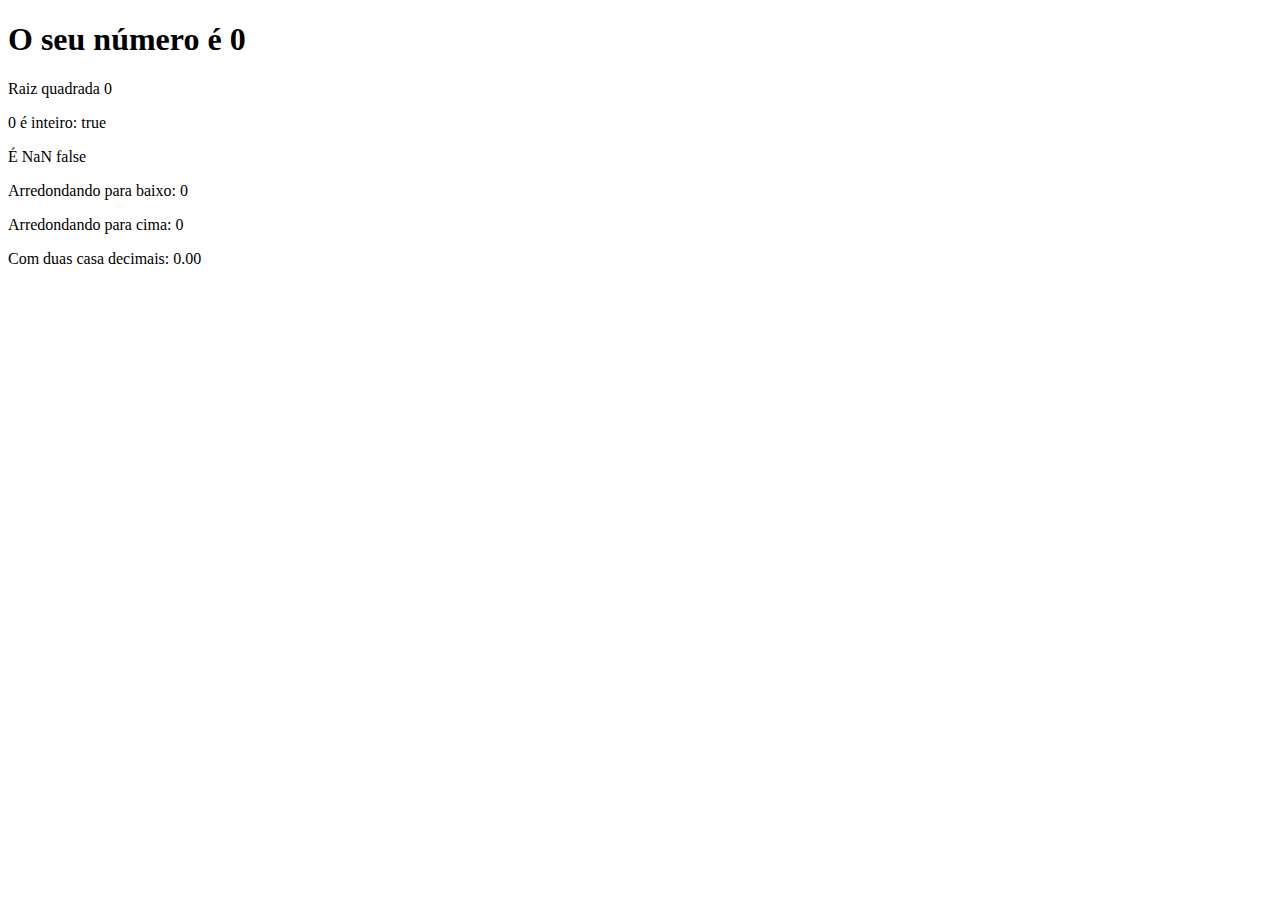
<file: CursoJs/Execícios com Number e math/index.html>
<!DOCTYPE html>
<html lang="pt-BR">
<head>
    <meta charset="UTF-8">
    <meta name="viewport" content="width=device-width, initial-scale=1.0">
    <title>Exercícios</title>
</head>
<body>
    <section>
        <h1>O seu número é <span id="numero">0</span></h1>
        <div id="texto"></div>
    </section>
    <script src="Script.js"></script>
</body>
</html>
</file>
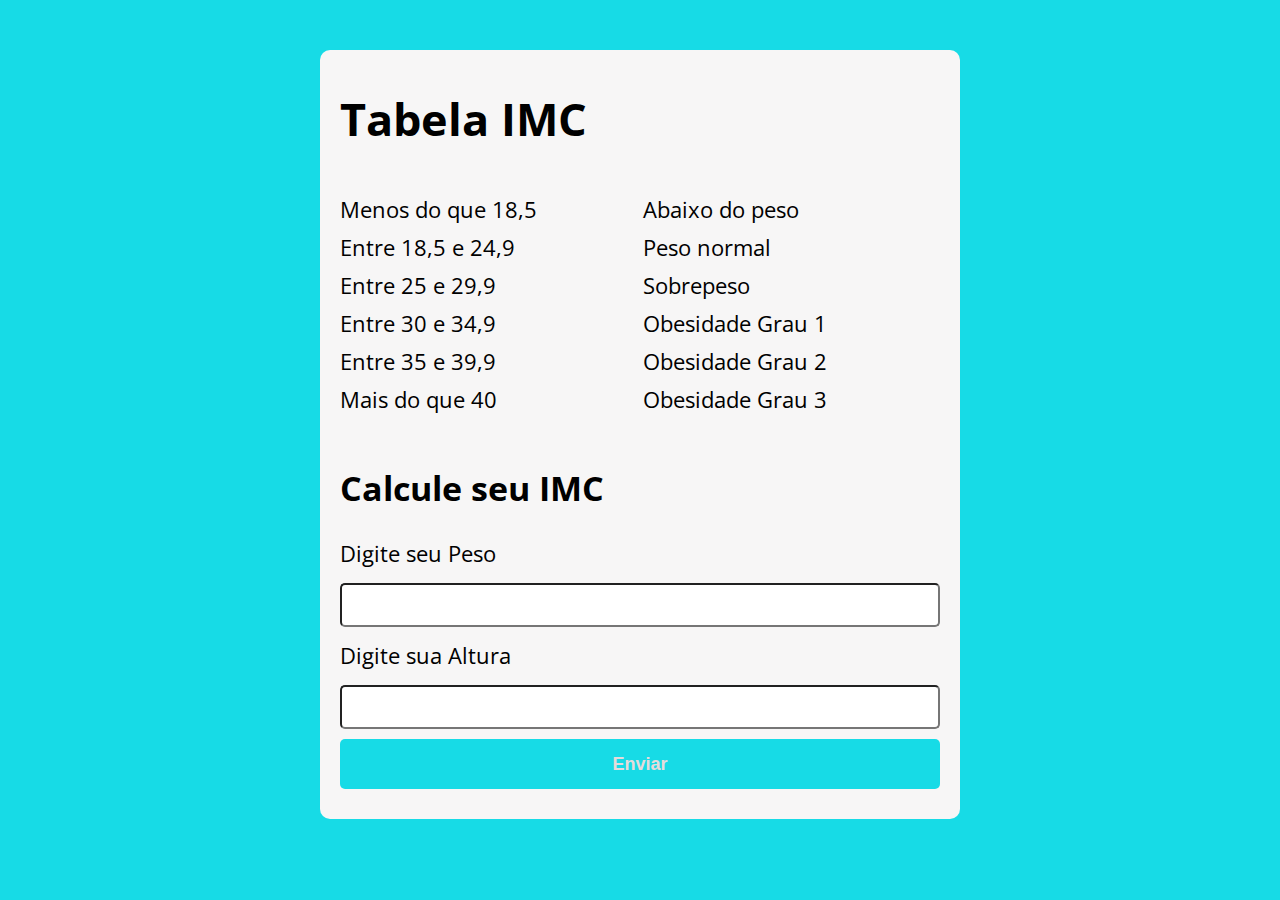
<file: CursoJs/Exercício/index.html>
<!DOCTYPE html>
<html lang="pt-BR">

<head>
    <meta charset="UTF-8">
    <meta name="viewport" content="width=device-width, initial-scale=1.0">
    <title>Modelo</title>
    <link rel="stylesheet" href="./assets/css/style.css">
</head>

<body">
    <section class="container">
        <h1>Tabela IMC</h1>
        <div><p>Menos do que 18,5<br>
                Entre 18,5 e 24,9<br>
                Entre 25 e 29,9<br>
                Entre 30 e 34,9<br>
                Entre 35 e 39,9<br>
                Mais do que 40<br></p></div>
        <div><p>Abaixo do peso<br>
                Peso normal<br>
                Sobrepeso<br>
                Obesidade Grau 1<br>
                Obesidade Grau 2<br>
                Obesidade Grau 3<br></p></div>
        <h2>Calcule seu IMC</h2>    
        <form action="/" id="form" method="post">
            <label for="input-teste-1">Digite seu Peso</label>
            <input type="text" id="peso" name="peso">

            <label for="input-teste-2">Digite sua Altura</label>
            <input type="text" id="altura" name="altura">

            <button type="submit">Enviar</button>

            <divi id="res"></div>
        </form>
    </section>
    <script src="./assets/js/main.js"></script>
</body>

</html>
</file>
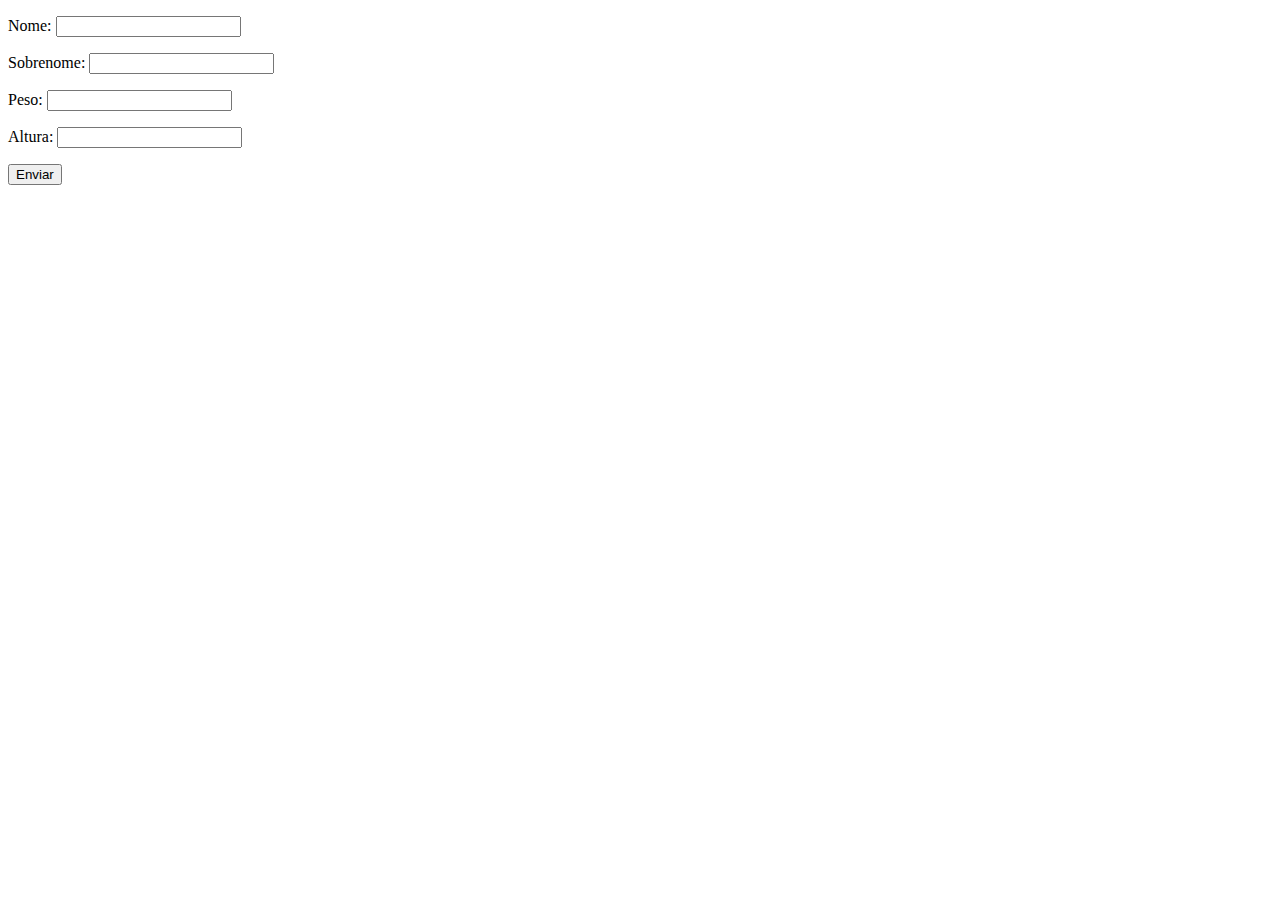
<file: CursoJs/Exercícios com arrays, funções e objetos/index.html>
<!DOCTYPE html>
<html lang="pt-BR">
<head>
    <meta charset="UTF-8">
    <meta name="viewport" content="width=device-width, initial-scale=1.0">
    <title>Document</title>
</head>

<body>
    <form class="form" action="" method="get">
        <p>Nome: <input type="text" class="nome"></p>
        <p>Sobrenome: <input type="text" class="sobrenome"></p>
        <p>Peso: <input type="text" class="peso"></p>
        <p>Altura: <input type="text" class="altura"></p>
        <button>Enviar</button>
    </form>
    <div class="res"></div>
    <script src="js/Script.js"></script>
</body>
</html>
</file>
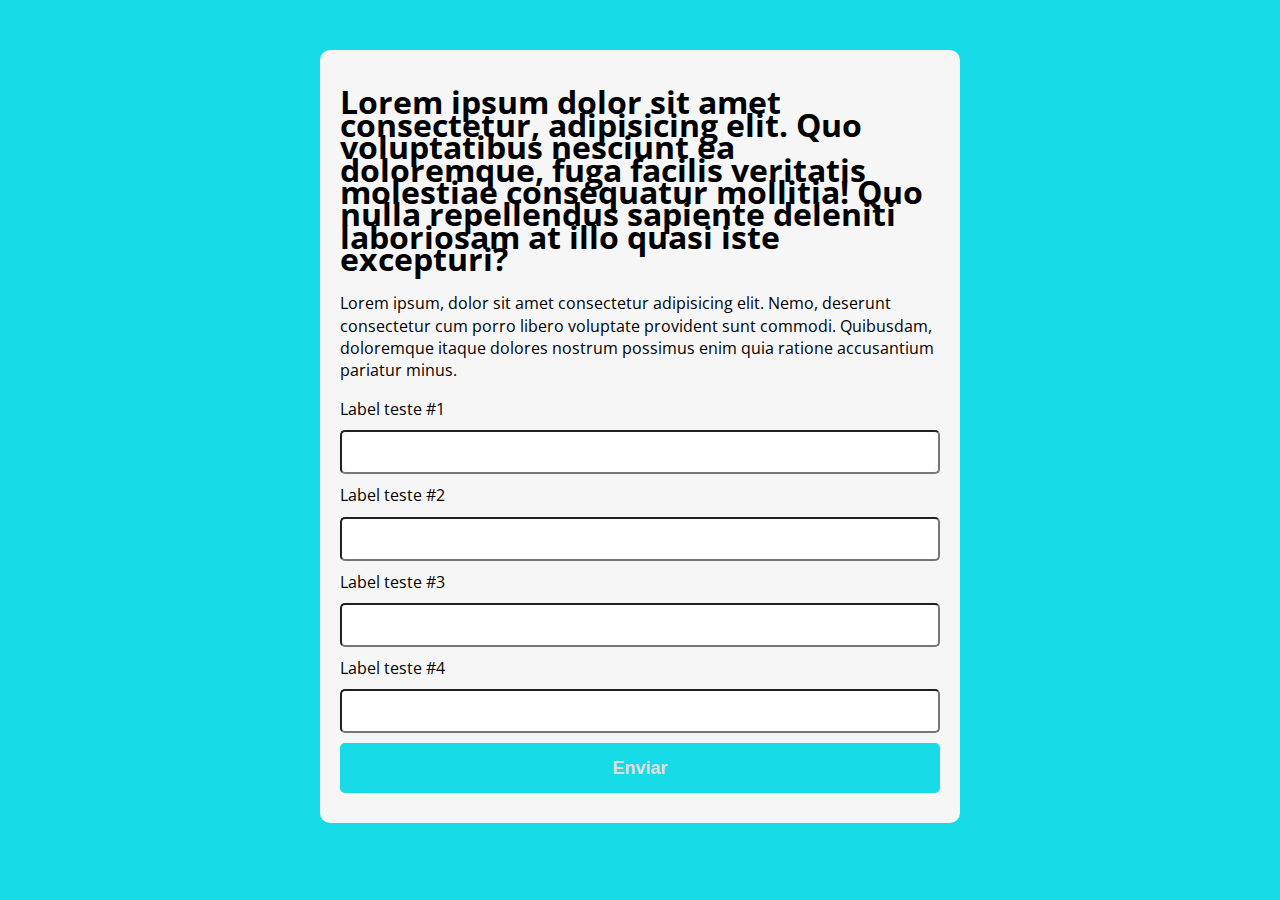
<file: CursoJs/Modelo Html/index.html>
<!DOCTYPE html>
<html lang="pt-BR">

<head>
    <meta charset="UTF-8">
    <meta name="viewport" content="width=device-width, initial-scale=1.0">
    <title>Modelo</title>
    <link rel="stylesheet" href="./assets/css/style.css">
</head>

<body>
    <section class="container">
        <h1>Lorem ipsum dolor sit amet consectetur, adipisicing elit. Quo voluptatibus nesciunt ea doloremque, fuga
            facilis veritatis molestiae consequatur mollitia! Quo nulla repellendus sapiente deleniti laboriosam at illo
            quasi iste excepturi?</h1>
        <p>Lorem ipsum, dolor sit amet consectetur adipisicing elit. Nemo, deserunt consectetur cum porro libero
            voluptate provident sunt commodi. Quibusdam, doloremque itaque dolores nostrum possimus enim quia ratione
            accusantium pariatur minus.</p>

        <form action="">
            <label for="input-teste-1">Label teste #1</label>
            <input type="text" id="input-teste-1">
            
            <label for="input-teste-2">Label teste #2</label>
            <input type="password" id="input-teste-2">

            <label for="input-teste-3">Label teste #3</label>
            <input type="email" id="input-teste-3">

            <label for="input-teste-4">Label teste #4</label>
            <input type="number" id="input-teste-4">

            <button>Enviar</button>
        </form>
    </section>
    <script src="./assets/js/main.js"></script>
</body>

</html>
</file>
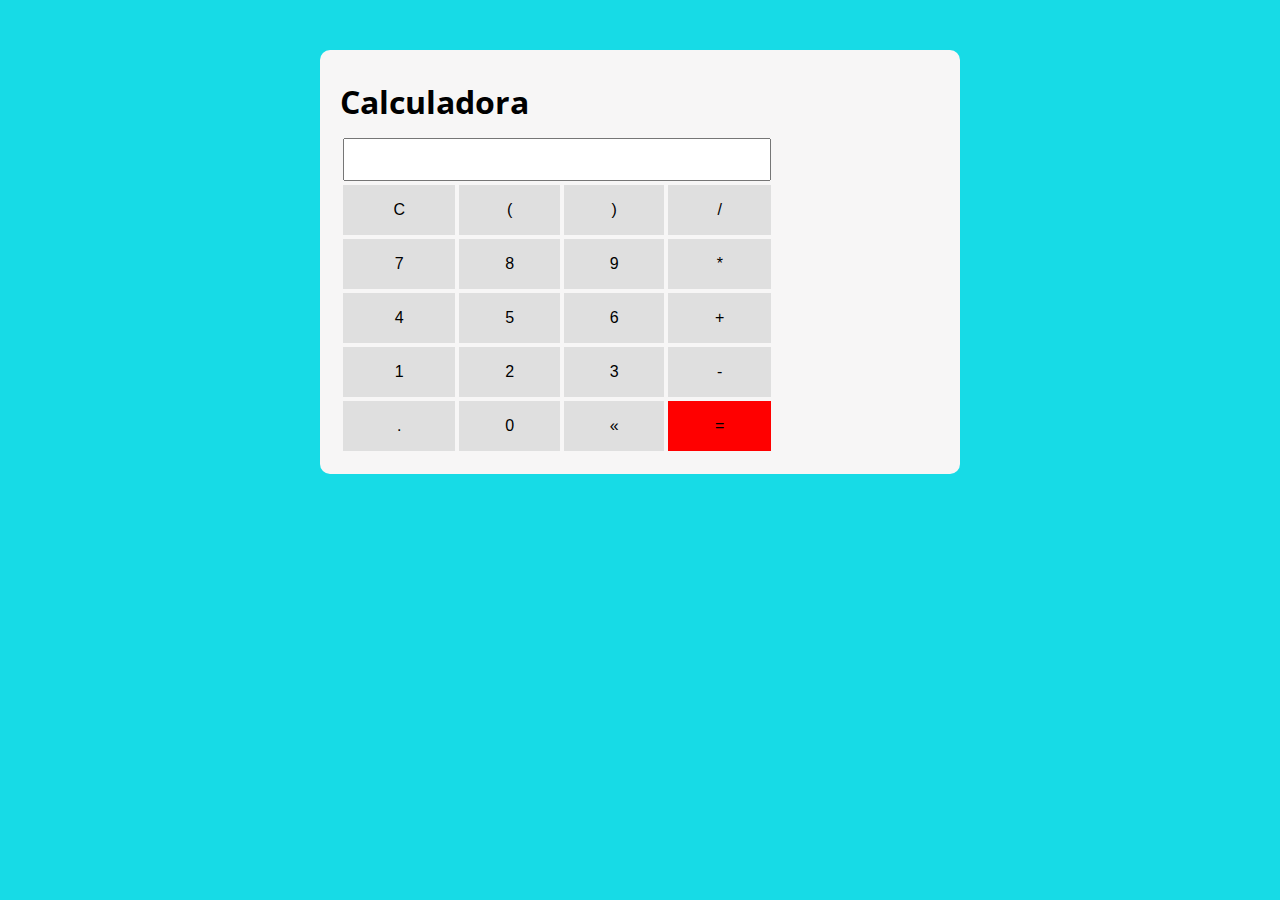
<file: Javascript Funções (Avançado)/Aula 11 - Praticando com Funções construtoras/index.html>
<!DOCTYPE html>
<html lang="pt-BR">

<head>
    <meta charset="UTF-8">
    <meta name="viewport" content="width=device-width, initial-scale=1.0">
    <title>Modelo</title>
    <link rel="stylesheet" href="./assets/css/style.css">
</head>

<body>
    <section class="container">
        <h1>Calculadora</h1>

        <table class="calc">
            <tr>
                <td colspan="4"><input type="text" class="display"></td>
            </tr>

            <tr>
                <td><button class="btn btn-clear">C</button></td>
                <td><button class="btn btn-num">(</button></td>
                <td><button class="btn btn-num">)</button></td>
                <td><button class="btn btn-num">/</button></td>
            </tr>
            <tr>
                <td><button class="btn btn-num">7</button></td>
                <td><button class="btn btn-num">8</button></td>
                <td><button class="btn btn-num">9</button></td>
                <td><button class="btn btn-num">*</button></td>
            </tr>
            <tr>
                <td><button class="btn btn-num">4</button></td>
                <td><button class="btn btn-num">5</button></td>
                <td><button class="btn btn-num">6</button></td>
                <td><button class="btn btn-num">+</button></td>
            </tr>
            <tr>
                <td><button class="btn btn-num">1</button></td>
                <td><button class="btn btn-num">2</button></td>
                <td><button class="btn btn-num">3</button></td>
                <td><button class="btn btn-num">-</button></td>
            </tr>
            <tr>
                <td><button class="btn btn-num">.</button></td>
                <td><button class="btn btn-num">0</button></td>
                <td><button class="btn btn-del">&laquo;</button></td>
                <td><button class="btn btn-eq">=</button></td>
            </tr>
        </table>

    </section>
    <script src="./assets/js/main.js"></script>
</body>

</html>
</file>
<file: CursoJs/Exercício/assets/css/style.css>
@import url('https://fonts.googleapis.com/css2?family=Open+Sans:wght@300;700&display=swap');
:root {
    --primary-color: rgb(23, 219, 230);
    --primary-color-darker:rgb(9, 67, 121)
}


* {
    box-sizing: border-box;
    outline: 0;
}

body {
    margin: 0;
    padding: 0;
    background: var(--primary-color);
    font-family: 'Open sans', sans-serif;
    font-size: 1.4em;
    font-display: block;
    line-height: 1.7em;
}
.container {
    max-width: 640px;
    margin: 50px auto;
    background: #f7f6f6;
    padding: 20px;
    border-radius: 10px;
    
}

form input, form label, form button {
    display: block;
    width: 100%;
    margin-bottom: 10px;
    border-radius: 5px;
}
form input {
    font-size: 24px;
    height: 40px;
    padding: 20px;
}
form input:focus {
 outline: 1px solid var(--primary-color);   
}

form button {
    border: none;
    background: var(--primary-color);
    color: #e6dbdb;
    font-size: 18px;
    font-weight: 700;
    height: 50px;
    cursor: pointer;
}
form button:hover {
    background: var(--primary-color-darker);
}
form button:active {
    background: blue;
}
.p-res, .bad-res {
    background: rgb(48, 221, 56);
    padding: 5px;
}
.bad-res {
    background: red;
}

div {
    display: inline-block;
    margin-right:  100px;
}
</file>
<file: CursoJs/Modelo Html/assets/css/style.css>
@import url('https://fonts.googleapis.com/css2?family=Open+Sans:wght@300;700&display=swap');
:root {
    --primary-color: rgb(23, 219, 230);
    --primary-color-darker:rgb(9, 67, 121)
}


* {
    box-sizing: border-box;
    outline: 0;
}

body {
    margin: 0;
    padding: 0;
    background: var(--primary-color);
    font-family: 'Open sans', sans-serif;
    font-size: 1.0em;
    line-height: 1.4em;
}
.container {
    max-width: 640px;
    margin: 50px auto;
    background: #f7f6f6;
    padding: 20px;
    border-radius: 10px;
    
}

form input, form label, form button {
    display: block;
    width: 100%;
    margin-bottom: 10px;
    border-radius: 5px;
}
form input {
    font-size: 24px;
    height: 40px;
    padding: 20px;
}
form input:focus {
 outline: 1px solid var(--primary-color);   
}

form button {
    border: none;
    background: var(--primary-color);
    color: #e6dbdb;
    font-size: 18px;
    font-weight: 700;
    height: 50px;
    cursor: pointer;
}
form button:hover {
    background: var(--primary-color-darker);
}
form button:active {
    background: blue;
}
</file>
<file: Javascript Funções (Avançado)/Aula 11 - Praticando com Funções construtoras/assets/css/style.css>
@import url('https://fonts.googleapis.com/css2?family=Open+Sans:wght@300;700&display=swap');
:root {
    --primary-color: rgb(23, 219, 230);
    --primary-color-darker:rgb(9, 67, 121)
}


* {
    box-sizing: border-box;
    outline: 0;
}

body {
    margin: 0;
    padding: 0;
    background: var(--primary-color);
    font-family: 'Open sans', sans-serif;
    font-size: 1.0em;
    line-height: 1.4em;
}
.container {
    max-width: 640px;
    margin: 50px auto;
    background: #f7f6f6;
    padding: 20px;
    border-radius: 10px;
    
}

form input, form label, form button {
    display: block;
    width: 100%;
    margin-bottom: 10px;
    border-radius: 5px;
}
form input {
    font-size: 24px;
    height: 40px;
    padding: 20px;
}
form input:focus {
 outline: 1px solid var(--primary-color);   
}

form button {
    border: none;
    background: var(--primary-color);
    color: #e6dbdb;
    font-size: 18px;
    font-weight: 700;
    height: 50px;
    cursor: pointer;
}
form button:hover {
    background: var(--primary-color-darker);
}
form button:active {
    background: blue;
}

.class {
    width: 400px;
}

.display {
    font-size: 2em;
    width: 100%;
    text-align: right;
}

.btn {
    width: 100%;
    height: 50px;
    font-size: 1em;
    border: none;
    background: #dfdfdf;
    cursor: pointer;

}

.btn:hover {
    background: #969191;
}

.btn-eq {
    background: red;
}

.btn-eq:hover {
    background: blue;
}
</file>
